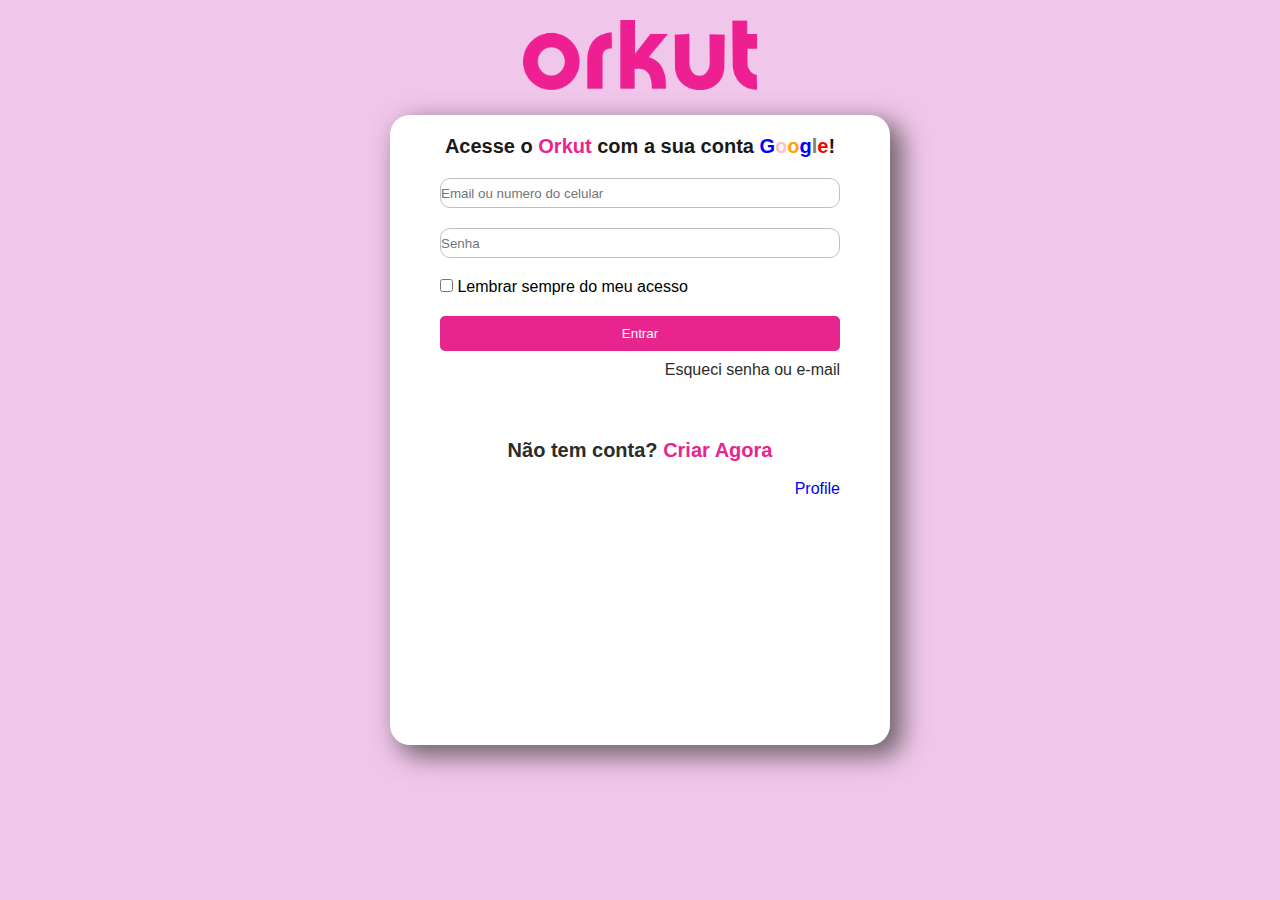
<file: index.html>
<!DOCTYPE html>
<html lang="pt-br">
  <head>
    <meta charset="UTF-8" />
    <meta http-equiv="X-UA-Compatible" content="IE=edge" />
    <meta name="viewport" content="width=device-width, initial-scale=1.0" />
    <link rel="stylesheet" href="./styles/global.css" />
    <link rel="stylesheet" href="./styles/reset.css" />
    <link rel="stylesheet" href="./styles/login/login.css" />
    <link rel="stylesheet" href="./styles/login/login-responsive.css" />
    <link rel="shortcut icon" href="./images/favicon.ico" type="image/x-icon" />
    <title>Orkut - Login | Bruno Dórea</title>
    <!-- GOOGLE ANALYTICS -->
    <script
      async
      src="https://www.googletagmanager.com/gtag/js?id=G-TJQ2XJZPTD"
    ></script>
    <script>
      window.dataLayer = window.dataLayer || [];
      function gtag() {
        dataLayer.push(arguments);
      }
      gtag("js", new Date());
      gtag("config", "G-TJQ2XJZPTD");
    </script>
  </head>

  <body>
    <div class="logo">
      <img src="./images/logo.png" alt="logo do orkut" />
    </div>

    <div class="container">
      <div class="fields">
        <div class="fields__title">
          <p id="field__title">
            Acesse o
            <span class="orkut-font-color">Orkut</span>
            com a sua conta
            <span style="color: blue">G</span><span style="color: pink">o</span
            ><span style="color: orange">o</span
            ><span style="color: blue">g</span><span style="color: grey">l</span
            ><span style="color: red">e</span>!
          </p>
        </div>
        <div class="fields__textboxs">
          <input
            type="email"
            placeholder="Email ou numero do celular"
            name=""
            id="field__email"
          />
          <input type="password" placeholder="Senha" name="" id="field__pass" />
        </div>

        <div class="fields__remember">
          <input type="checkbox" name="" id="field__remember" />
          <label for="field__remember">Lembrar sempre do meu acesso</label>
        </div>

        <div class="fields__buttons">
          <button id="btnlogin" class="orkut-button-bg">Entrar</button>
        </div>

        <div class="fields__recovery">
          <a href="#">Esqueci senha ou e-mail</a>
        </div>

        <div class="fields__create">
          <a href="#"
            >Não tem conta? <span class="orkut-font-color">Criar Agora</span></a
          >
        </div>
        <!-- Deletar depois -->
        <br /><a class="fields__recovery orkut-link" href="./profile.html"
          >Profile</a
        >
      </div>
    </div>
  </body>
</html>
</file>
<file: styles/global.css>
:root {
  --background-color: rgb(240, 199, 234);
  --pink: #e8258e;
  --grey: #1a1a1a;
  --grey2: #2c2c2c;
  
  background-color: var(--background-color);
  font-family: 'Segoe UI', Helvetica, Arial, sans-serif;
}

.orkut-font-color {
  color: var(--pink);
}

.orkut-font-default {
  color: var(--grey2);
}

.orkut-link {
  text-decoration: none;
  font-weight: 400;
}

.orkut-button-bg {
  background-color: var(--pink);
  cursor: pointer;
}
</file>
<file: styles/login/login.css>
.container {
  width: 80%;
  height: 70vh;
  background-color: white;
  border-radius: 20px;
  margin: auto;
  margin-top: 5%;
  max-width: 500px;
  box-shadow: 10px 9px 24px 3px rgba(65, 60, 60, 0.702);
  -webkit-box-shadow: 10px 9px 24px 3px rgba(65,60,60,0.7);
  -moz-box-shadow: 10px 9px 24px 3px rgba(65,60,60,0.7);
}

.fields {
  margin: 5% 10%;
}

.fields__title {
  display: flex;
  justify-content: center;
}

#field__title {
  font-size: 15px;
  font-weight: bold;
  color: var(--grey);
  margin-top: 20px;
  margin-bottom: 5%;
}

.fields__textboxs {
  height: 100px;
  display: flex;
  flex-direction: column;
  justify-content: space-around;
}

.fields__textboxs > input {
  height: 40px;
  border: 1px solid silver;
  border-radius: 10px;
  margin-bottom: 5%;
}

.fields__remember {
  margin-bottom: 20px;
}

#btnlogin {
  width: 100%;
  border: none;
  color: white;
  padding: 10px;
  border-radius: 5px;
  margin-bottom: 10px;
}

.fields__recovery > a, .fields__create > a {
  text-decoration: none;
  color: var(--grey2);
}

.fields__recovery {
  display: flex;
  justify-content: flex-end;
  margin-bottom: 20px;
}

.fields__create {
  font-size: 20px;
  display: flex;
  justify-content: center;
  font-weight: bold;
  margin-top: 60px;
}

.logo {
  display: flex;
  justify-content: center;
  margin-top: 20px;
}

.logo > img {
  height: 70px;
}
</file>
<file: styles/login/login-responsive.css>
@media screen and (min-width:450px) {
  .container {
    margin-top:10px
  }
  
  #field__title {
    font-size: 20px;
  }
}
</file>
